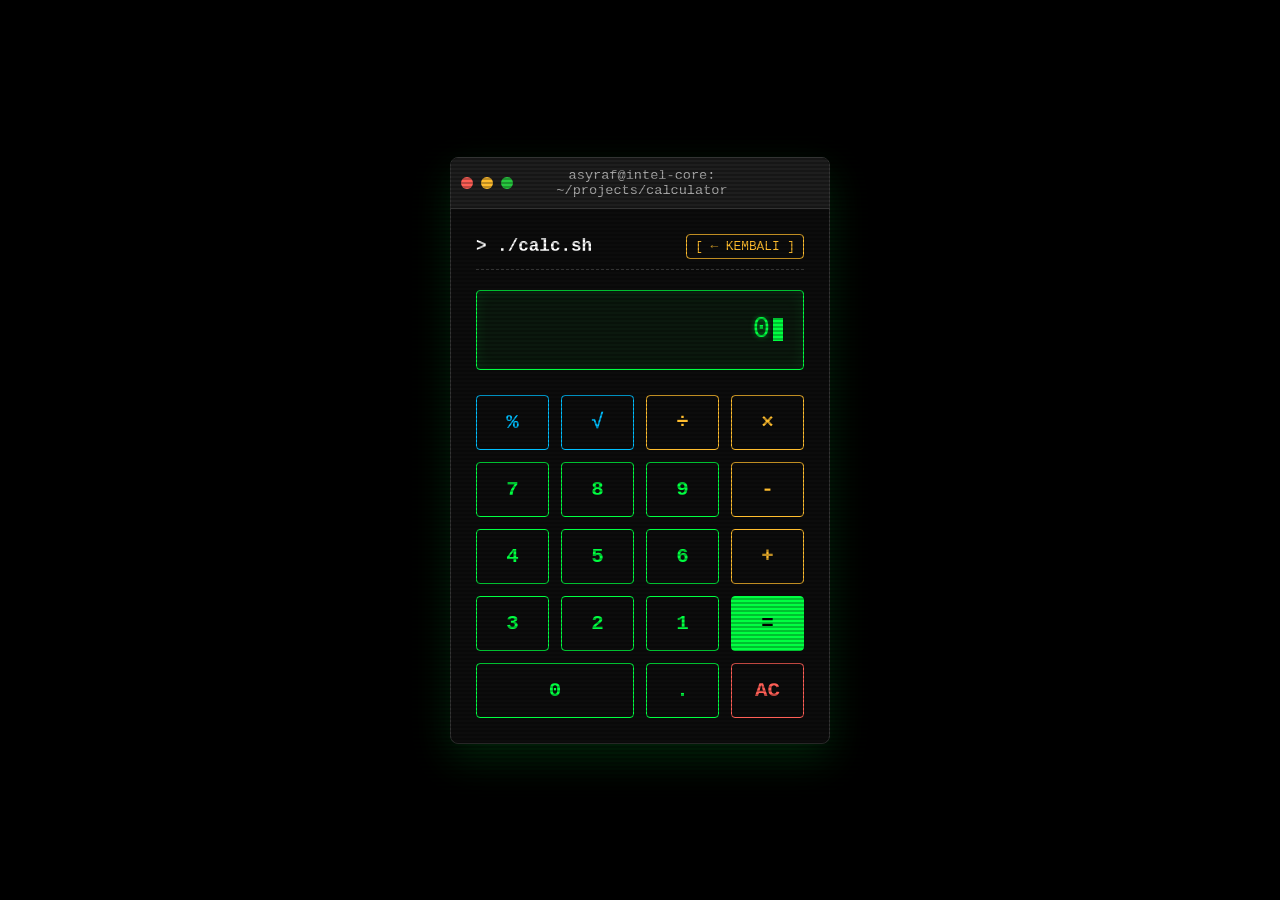
<file: calculator/calculator.html>
<!DOCTYPE html>
<html lang="id">
<head>
    <meta charset="UTF-8">
    <meta name="viewport" content="width=device-width, initial-scale=1.0">
    <title>Calculator App - JS Terminal</title>
    <link rel="stylesheet" href="style.css">
</head>
<body>
    <div class="terminal-window">
        <div class="terminal-header">
            <div class="buttons">
                <div class="btn btn-close" title="Kembali ke Menu" onclick="window.location.href='../index.html'"></div>
                <div class="btn btn-min"></div>
                <div class="btn btn-max"></div>
            </div>
            <div class="title-bar">asyraf@intel-core: ~/projects/calculator</div>
        </div>

        <div class="calculator">
            <div class="header-row">
                <h1>> ./calc.sh</h1>
                <a href="../index.html" class="back-btn">[ ← KEMBALI ]</a>
            </div>
            
            <div class="calculator-screen">
                <div class="calculator-display">
                    <span id="displayText">0</span><span class="cursor"></span>
                </div>
            </div>
            
            <div class="calculator-keys">
                <button class="unary" value="%">%</button>
                <button class="unary" value="√">√</button>
                <button class="operator" value="/">&divide;</button>
                <button class="operator" value="*">&times;</button>
                
                <button value="7">7</button>
                <button value="8">8</button>
                <button value="9">9</button>
                <button class="operator" value="-">-</button>
                 
                <button value="4">4</button>
                <button value="5">5</button>
                <button value="6">6</button>
                <button class="operator" value="+">+</button>
                
                <button value="3">3</button>
                <button value="2">2</button>
                <button value="1">1</button>
                <button class="equal-sign" value="=">=</button>
    
                <button class="zero" value="0">0</button>
                <button class="decimal" value=".">.</button>
                <button class="all-clear" value="AC">AC</button>
            </div>
        </div>
    </div>
    
    <script src="script.js"></script>
</body>
</html>
</file>
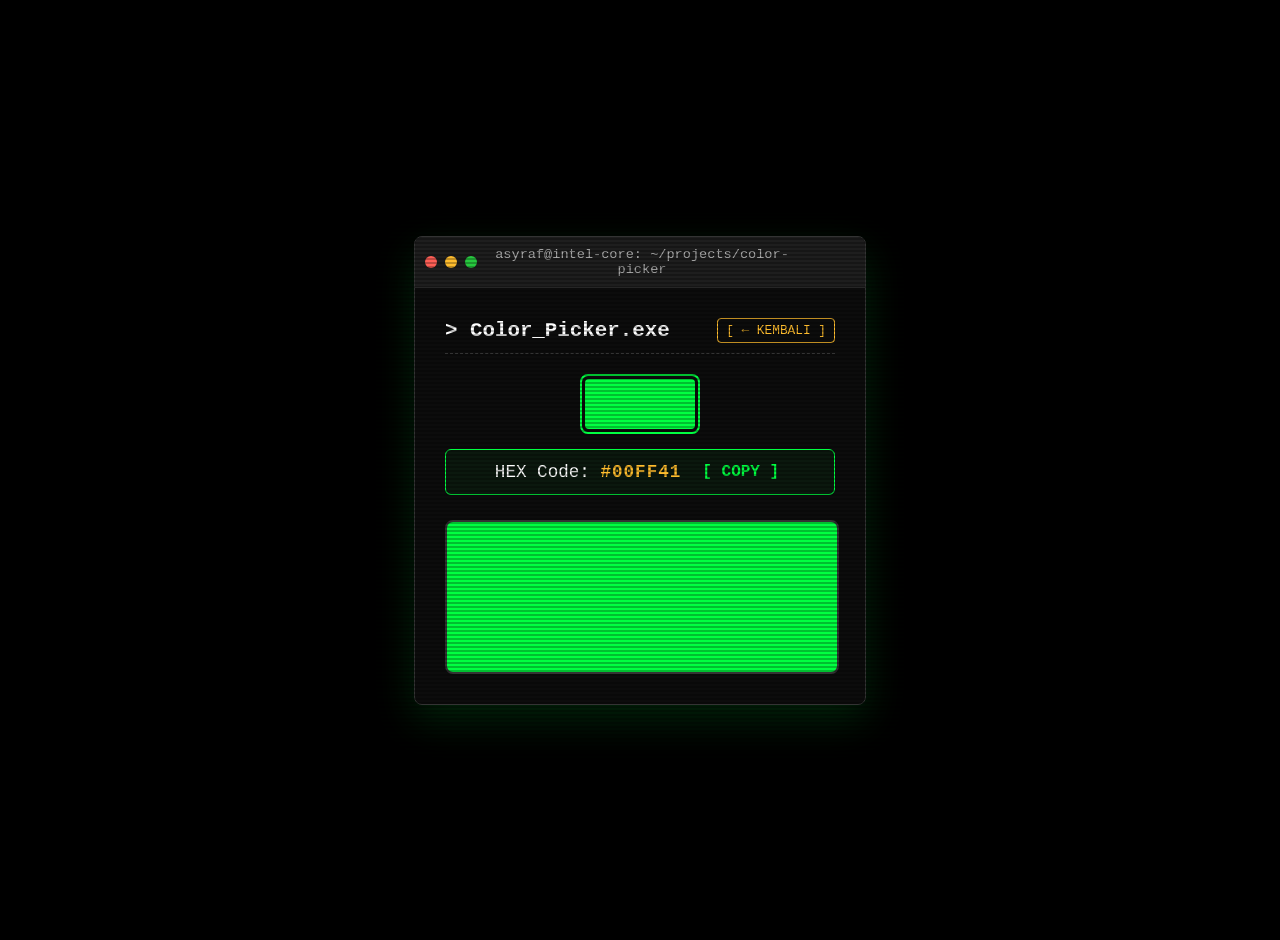
<file: color-picker-app/color-picker.html>
<!DOCTYPE html>
<html lang="id">
<head>
    <meta charset="UTF-8">
    <meta name="viewport" content="width=device-width, initial-scale=1.0">
    <title>Color Picker - JS Terminal</title>
    <link rel="stylesheet" href="style.css">
</head>
<body>
    
    <div class="terminal-window">
        <div class="terminal-header">
            <div class="buttons">
                <div class="btn btn-close" title="Kembali ke Menu" onclick="window.location.href='../index.html'"></div>
                <div class="btn btn-min"></div>
                <div class="btn btn-max"></div>
            </div>
            <div class="title-bar">asyraf@intel-core: ~/projects/color-picker</div>
        </div>
        
        <div class="container">
            <div class="header-row">
                <h1>> Color_Picker.exe</h1>
                <a href="../index.html" class="back-btn">[ ← KEMBALI ]</a>
            </div>
            
            <div class="color-picker">
                <input type="color" name="" id="colorInput" value="#00ff41">
                
                <div class="output-box">
                    <p>HEX Code: <span id="colorCode">#00FF41</span></p>
                    <button id="copyBtn">[ COPY ]</button>
                </div>
            </div>
            
            <div id="colorDisplay" class="color-display" style="background-color: #00ff41;"></div>
        </div>
    </div>

    <script src="script.js"></script>
</body>
</html>
</file>
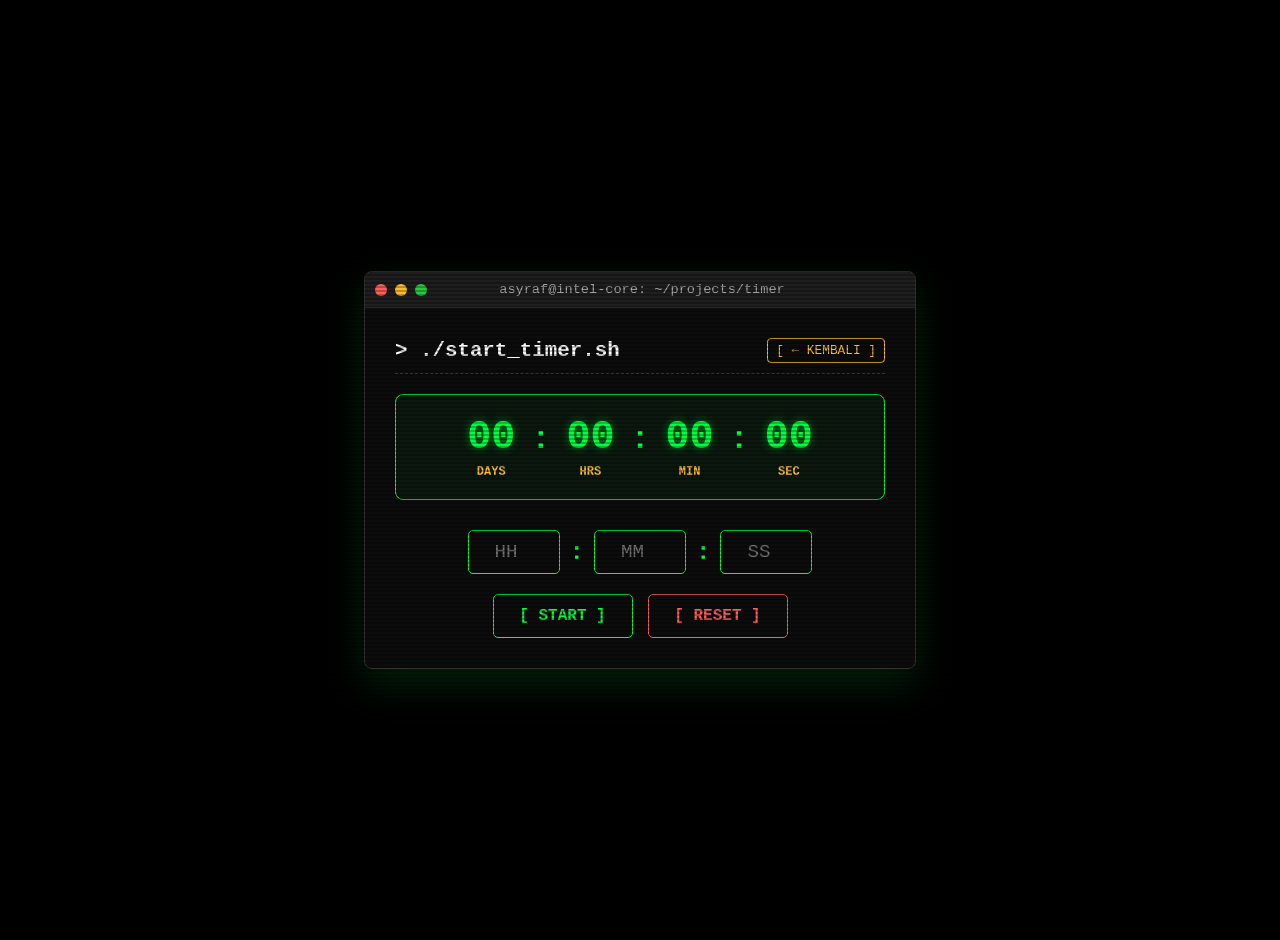
<file: Coutdown-Timer/countdown-timer.html>
<!DOCTYPE html>
<html lang="id">
<head>
    <meta charset="UTF-8">
    <meta name="viewport" content="width=device-width, initial-scale=1.0">
    <title>Countdown Timer - JS Terminal</title>
    <link rel="stylesheet" href="style.css">
</head>
<body>
    
    <div class="terminal-window" id="terminalWindow">
        <div class="terminal-header">
            <div class="buttons">
                <div class="btn btn-close" title="Kembali ke Menu" onclick="window.location.href='../index.html'"></div>
                <div class="btn btn-min"></div>
                <div class="btn btn-max"></div>
            </div>
            <div class="title-bar">asyraf@intel-core: ~/projects/timer</div>
        </div>

        <div class="timer-container">
            <div class="header-row">
                <h1>> ./start_timer.sh</h1>
                <a href="../index.html" class="back-btn">[ ← KEMBALI ]</a>
            </div>

            <div id="countdown" class="countdown">
                <div class="time-box">
                    <span id="days">00</span>
                    <span class="label">DAYS</span>
                </div>
                <span class="colon-display">:</span>
                <div class="time-box">
                    <span id="hours">00</span>
                    <span class="label">HRS</span>
                </div>
                <span class="colon-display">:</span>
                <div class="time-box">
                    <span id="minutes">00</span>
                    <span class="label">MIN</span>
                </div>
                <span class="colon-display">:</span>
                <div class="time-box">
                    <span id="seconds">00</span>
                    <span class="label">SEC</span>
                </div>
            </div>

            <div class="input-wrapper">
                <div class="input-container">
                    <input type="number" id="inputHours" min="0" placeholder="HH">
                    <span class="colon-input">:</span>
                    <input type="number" id="inputMinutes" min="0" max="59" placeholder="MM">
                    <span class="colon-input">:</span>
                    <input type="number" id="inputSeconds" min="0" max="59" placeholder="SS">
                </div>
                
                <div class="action-buttons">
                    <button id="startButton">[ START ]</button>
                    <button id="resetButton" class="btn-reset">[ RESET ]</button>
                </div>
            </div>
        </div>
    </div>

    <script src="script.js"></script>
</body>
</html>
</file>
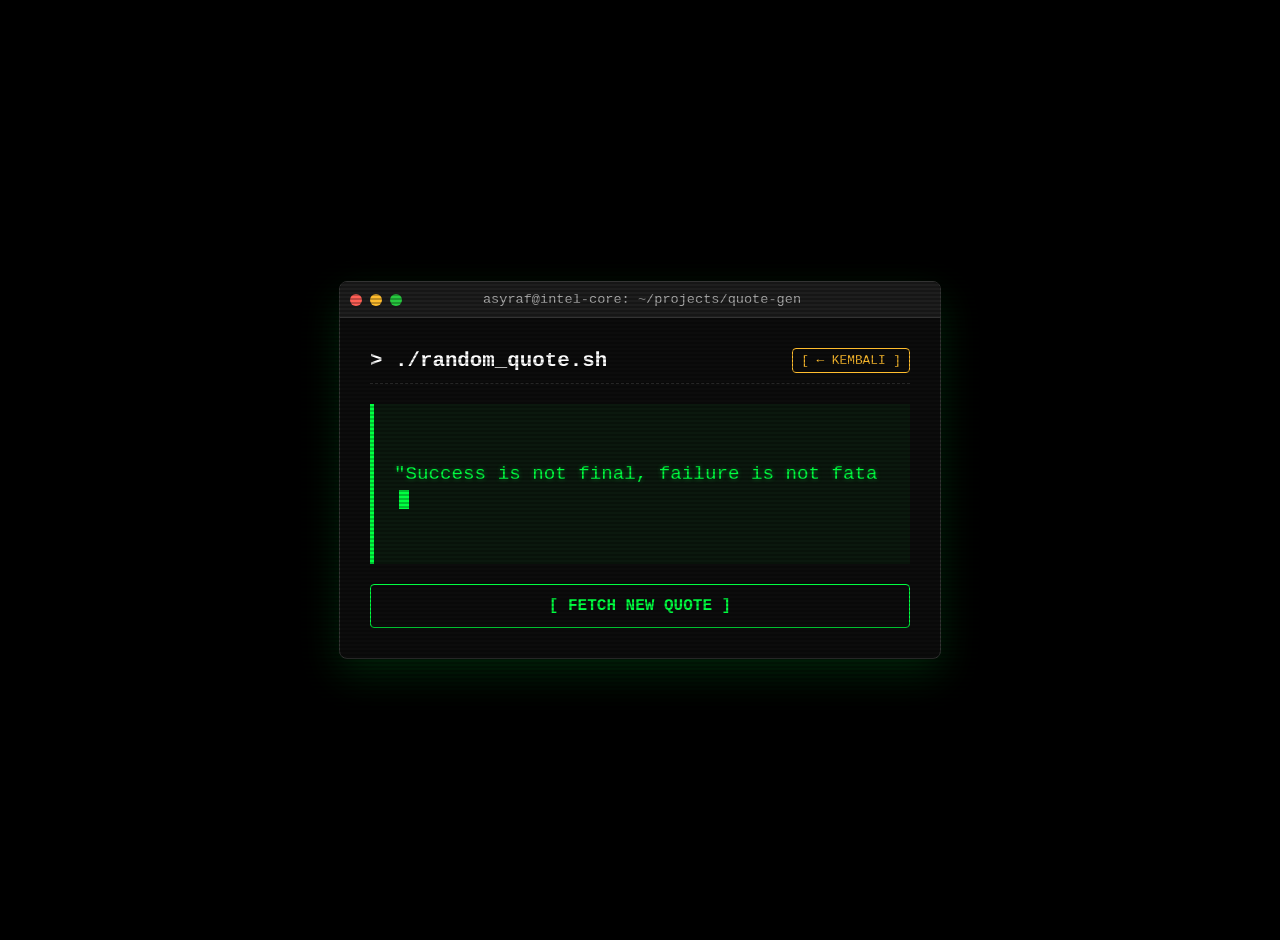
<file: random-quote-generator/random-quote.html>
<!DOCTYPE html>
<html lang="id">
<head>
    <meta charset="UTF-8">
    <meta name="viewport" content="width=device-width, initial-scale=1.0">
    <title>Quote Generator - JS Terminal</title>
    <link rel="stylesheet" href="style.css">
</head>
<body>

    <div class="terminal-window">
        <div class="terminal-header">
            <div class="buttons">
                <div class="btn btn-close" title="Kembali ke Menu" onclick="window.location.href='../index.html'"></div>
                <div class="btn btn-min"></div>
                <div class="btn btn-max"></div>
            </div>
            <div class="title-bar">asyraf@intel-core: ~/projects/quote-gen</div>
        </div>

        <div class="quote-container">
            <div class="header-row">
                <h1>> ./random_quote.sh</h1>
                <a href="../index.html" class="back-btn">[ ← KEMBALI ]</a>
            </div>
            
            <div class="quote-box">
                <p><span id="quote"></span><span class="cursor" id="cursor"></span></p>
                <p id="author"></p>
            </div>
            
            <button id="new-quote">[ FETCH NEW QUOTE ]</button>
        </div>
    </div>

    <script src="script.js"></script>
</body>
</html>
</file>
<file: calculator/style.css>
:root {
    --term-bg: #0c0c0c;
    --term-green: #00ff41;
    --window-bg: #1e1e1e;
    --term-yellow: #ffbd2e;
    --term-red: #ff5f56;
    --term-blue: #00bfff;
}

* {
    box-sizing: border-box;  
}

body {
    font-family: 'Consolas', 'Courier New', Courier, monospace;
    display: flex;
    justify-content: center;
    align-items: center;
    min-height: 100vh;
    background-color: #000;
    margin: 0;
    padding: 20px;
    color: var(--term-green);
}

body::after {
    content: "";
    position: fixed;
    top: 0; left: 0; width: 100vw; height: 100vh;
    background: linear-gradient(rgba(18, 16, 16, 0) 50%, rgba(0, 0, 0, 0.25) 50%);
    background-size: 100% 4px;
    pointer-events: none;
    z-index: 10;
}

.terminal-window {
    width: 100%;
    max-width: 380px;
    background-color: var(--term-bg);
    border-radius: 8px;
    box-shadow: 0 15px 40px rgba(0,255,65,0.15), 0 0 10px rgba(0,0,0,0.8);
    overflow: hidden;
    border: 1px solid #333;
    position: relative;
    z-index: 1;
}

.terminal-header {
    background-color: var(--window-bg);
    padding: 10px;
    display: flex;
    align-items: center;
    border-bottom: 1px solid #333;
}

.buttons { display: flex; gap: 8px; cursor: pointer; }
.btn { width: 12px; height: 12px; border-radius: 50%; }
.btn-close { background-color: #ff5f56; transition: transform 0.2s; }
.btn-close:hover { transform: scale(1.2); }
.btn-min { background-color: var(--term-yellow); }
.btn-max { background-color: #27c93f; }

.title-bar {
    flex-grow: 1;
    text-align: center;
    color: #aaa;
    font-size: 0.85rem;
    margin-right: 48px;
}

.calculator {
    padding: 25px;
}

h1 {
    font-size: 1.1em;
    color: #fff;
    margin-top: 0;
    margin-bottom: 20px;
    border-bottom: 1px dashed #333;
    padding-bottom: 10px;
}

.calculator-screen {
    height: 80px;
    background-color: rgba(0, 255, 65, 0.05);
    border: 1px solid var(--term-green);
    border-radius: 4px;
    display: flex;
    align-items: center;
    justify-content: flex-end;
    padding: 10px 20px;
    margin-bottom: 25px;
    box-shadow: inset 0 0 15px rgba(0, 255, 65, 0.1);
    overflow: hidden;
}

/* Tampilan Layar dan Kursor Berkedip */
.calculator-display {
    width: 100%;
    font-size: 1.8rem;
    color: var(--term-green);
    background-color: transparent;
    text-align: right;
    font-family: inherit;
    text-shadow: 0 0 5px rgba(0, 255, 65, 0.5);
    display: flex;
    justify-content: flex-end;
    align-items: center;
    gap: 3px;
    white-space: nowrap;
    overflow-x: auto;
}

.cursor {
    display: inline-block;
    width: 10px;
    height: 1.4rem;
    background-color: var(--term-green);
    animation: blink 1s step-end infinite;
}

@keyframes blink {
    0%, 100% { opacity: 1; }
    50% { opacity: 0; }
}

.calculator-keys {
    display: grid;
    grid-template-columns: repeat(4, 1fr);
    gap: 12px;
}

button {
    height: 55px;
    font-size: 1.3rem;
    border-radius: 4px;
    border: 1px solid var(--term-green);
    background-color: transparent;
    color: var(--term-green);
    transition: all 0.2s ease;
    cursor: pointer;
    font-family: inherit;
    font-weight: bold;
}

button:hover {
    background-color: var(--term-green);
    color: #000;
}

.operator {
    color: var(--term-yellow);
    border-color: var(--term-yellow);
}
.operator:hover { background-color: var(--term-yellow); color: #000; }

.unary {
    color: var(--term-blue);
    border-color: var(--term-blue);
}
.unary:hover { background-color: var(--term-blue); color: #000; }

.equal-sign {
    background-color: var(--term-green);
    color: #000;
}
.equal-sign:hover { background-color: #fff; border-color: #fff; }

.zero {
    grid-column: span 2;
}

.all-clear {
    color: var(--term-red);
    border-color: var(--term-red);
}
.all-clear:hover { background-color: var(--term-red); color: #fff; }

.header-row { display: flex; justify-content: space-between; align-items: center; border-bottom: 1px dashed #333; margin-bottom: 20px; padding-bottom: 10px; }
.header-row h1 { margin: 0; border: none; padding: 0; }
.back-btn { font-size: 0.8rem; color: var(--term-yellow); text-decoration: none; border: 1px solid var(--term-yellow); padding: 4px 8px; border-radius: 4px; transition: 0.2s; }
.back-btn:hover { background-color: var(--term-yellow); color: #000; }
</file>
<file: color-picker-app/style.css>
:root {
    --term-bg: #0c0c0c;
    --term-green: #00ff41;
    --window-bg: #1e1e1e;
    --term-yellow: #ffbd2e;
}

body {
    font-family: 'Consolas', 'Courier New', Courier, monospace;
    background-color: #000;
    margin: 0;
    padding: 20px;
    display: flex;
    justify-content: center;
    align-items: center;
    min-height: 100vh;
    color: var(--term-green);
}

/* Efek garis retro (Scanlines) */
body::after {
    content: "";
    position: fixed;
    top: 0; left: 0; width: 100vw; height: 100vh;
    background: linear-gradient(rgba(18, 16, 16, 0) 50%, rgba(0, 0, 0, 0.25) 50%);
    background-size: 100% 4px;
    pointer-events: none;
    z-index: 10;
}

/* Bingkai Aplikasi Terminal */
.terminal-window {
    width: 100%;
    max-width: 450px;
    background-color: var(--term-bg);
    border-radius: 8px;
    box-shadow: 0 15px 40px rgba(0,255,65,0.15), 0 0 10px rgba(0,0,0,0.8);
    overflow: hidden;
    border: 1px solid #333;
    position: relative;
    z-index: 1;
}

.terminal-header {
    background-color: var(--window-bg);
    padding: 10px;
    display: flex;
    align-items: center;
    border-bottom: 1px solid #333;
}

.buttons { display: flex; gap: 8px; cursor: pointer; }
.btn { width: 12px; height: 12px; border-radius: 50%; }
.btn-close { background-color: #ff5f56; transition: transform 0.2s; }
.btn-close:hover { transform: scale(1.2); }
.btn-min { background-color: var(--term-yellow); }
.btn-max { background-color: #27c93f; }

.title-bar {
    flex-grow: 1;
    text-align: center;
    color: #aaa;
    font-size: 0.85rem;
    margin-right: 48px;
}

.container {
    text-align: center;
    padding: 30px;
}

h1 {
    font-size: 1.3em;
    color: #fff;
    margin-top: 0;
    margin-bottom: 25px;
    text-align: left;
    border-bottom: 1px dashed #333;
    padding-bottom: 10px;
}

.color-picker {
    margin-bottom: 25px;
    display: flex;
    flex-direction: column;
    align-items: center;
    gap: 15px;
}

/* Desain Input Warna yang Lebih Keren */
#colorInput {
    width: 120px;
    height: 60px;
    border: 2px solid var(--term-green);
    background-color: transparent;
    cursor: pointer;
    border-radius: 8px;
    padding: 3px;
    transition: 0.2s;
}

#colorInput:hover {
    box-shadow: 0 0 15px rgba(0, 255, 65, 0.4);
}

#colorInput::-webkit-color-swatch-wrapper { padding: 0; }
#colorInput::-webkit-color-swatch { border: none; border-radius: 4px; }

/* Kotak Output Kode Hex */
.output-box {
    display: flex;
    align-items: center;
    justify-content: center;
    gap: 15px;
    background-color: rgba(0, 255, 65, 0.05);
    padding: 12px 20px;
    border: 1px solid var(--term-green);
    border-radius: 6px;
    width: 100%;
    box-sizing: border-box;
}

p {
    font-size: 1.1em;
    color: #fff;
    margin: 0;
}

#colorCode {
    color: var(--term-yellow);
    font-weight: bold;
    letter-spacing: 1px;
}

#copyBtn {
    background: transparent;
    border: none;
    color: var(--term-green);
    font-family: inherit;
    font-size: 1em;
    cursor: pointer;
    font-weight: bold;
    transition: 0.2s;
}

#copyBtn:hover {
    color: #fff;
    text-shadow: 0 0 5px var(--term-green);
}

/* Kotak Penampil Warna */
.color-display {
    width: 100%;
    height: 150px;
    border-radius: 8px;
    border: 2px solid #333;
    transition: background-color 0.1s ease, box-shadow 0.3s ease;
}

.header-row { display: flex; justify-content: space-between; align-items: center; border-bottom: 1px dashed #333; margin-bottom: 20px; padding-bottom: 10px; }
.header-row h1 { margin: 0; border: none; padding: 0; }
.back-btn { font-size: 0.8rem; color: var(--term-yellow); text-decoration: none; border: 1px solid var(--term-yellow); padding: 4px 8px; border-radius: 4px; transition: 0.2s; }
.back-btn:hover { background-color: var(--term-yellow); color: #000; }
</file>
<file: Coutdown-Timer/style.css>
:root {
    --term-bg: #0c0c0c;
    --term-green: #00ff41;
    --window-bg: #1e1e1e;
    --term-yellow: #ffbd2e;
    --term-red: #ff5f56;
}

body {
    font-family: 'Consolas', 'Courier New', Courier, monospace;
    background-color: #000;
    margin: 0;
    padding: 20px;
    display: flex;
    justify-content: center;
    align-items: center;
    min-height: 100vh;
    color: var(--term-green);
    transition: background-color 0.1s;
}

/* Efek Layar CRT */
body::after {
    content: "";
    position: fixed;
    top: 0; left: 0; width: 100vw; height: 100vh;
    background: linear-gradient(rgba(18, 16, 16, 0) 50%, rgba(0, 0, 0, 0.25) 50%);
    background-size: 100% 4px;
    pointer-events: none;
    z-index: 10;
}

/* Bingkai Terminal */
.terminal-window {
    width: 100%;
    max-width: 550px;
    background-color: var(--term-bg);
    border-radius: 8px;
    box-shadow: 0 15px 40px rgba(0,255,65,0.15), 0 0 10px rgba(0,0,0,0.8);
    overflow: hidden;
    border: 1px solid #333;
    position: relative;
    z-index: 1;
    transition: all 0.1s;
}

/* Kelas yang ditambahkan via JS saat Alarm menyala */
.alarm-active {
    background-color: #3a0000;
    box-shadow: 0 0 50px var(--term-red);
    border-color: var(--term-red);
}
.alarm-active .time-box span { color: var(--term-red); text-shadow: 0 0 10px var(--term-red); }

.terminal-header {
    background-color: var(--window-bg);
    padding: 10px;
    display: flex;
    align-items: center;
    border-bottom: 1px solid #333;
}

.buttons { display: flex; gap: 8px; cursor: pointer; }
.btn { width: 12px; height: 12px; border-radius: 50%; }
.btn-close { background-color: #ff5f56; transition: transform 0.2s; }
.btn-close:hover { transform: scale(1.2); }
.btn-min { background-color: var(--term-yellow); }
.btn-max { background-color: #27c93f; }

.title-bar {
    flex-grow: 1;
    text-align: center;
    color: #aaa;
    font-size: 0.85rem;
    margin-right: 48px;
}

.timer-container {
    padding: 30px;
    text-align: center;
}

h1 {
    font-size: 1.3em;
    color: #fff;
    margin-top: 0;
    margin-bottom: 30px;
    text-align: left;
    border-bottom: 1px dashed #333;
    padding-bottom: 10px;
}

/* Tampilan Angka Digital */
.countdown {
    display: flex;
    justify-content: center;
    align-items: center;
    gap: 10px;
    margin-bottom: 30px;
    background-color: rgba(0, 255, 65, 0.05);
    padding: 20px;
    border: 1px solid var(--term-green);
    border-radius: 8px;
}

.time-box {
    display: flex;
    flex-direction: column;
    align-items: center;
    width: 60px;
}

.time-box span {
    font-size: 2.5em;
    font-weight: bold;
    color: var(--term-green);
    text-shadow: 0 0 8px rgba(0, 255, 65, 0.5);
}

.label {
    font-size: 0.75em !important;
    color: var(--term-yellow) !important;
    margin-top: 5px;
    text-shadow: none !important;
}

.colon-display {
    font-size: 2em;
    font-weight: bold;
    margin-bottom: 15px;
    animation: blink 1s infinite;
}

@keyframes blink {
    0%, 100% { opacity: 1; }
    50% { opacity: 0.3; }
}

/* Input Area */
.input-wrapper { display: flex; flex-direction: column; gap: 20px; }
.input-container { display: flex; justify-content: center; align-items: center; gap: 10px; }

input {
    background-color: transparent;
    color: #fff;
    padding: 10px;
    font-size: 1.2em;
    border: 1px solid var(--term-green);
    border-radius: 5px;
    width: 70px;
    text-align: center;
    font-family: inherit;
}
input:focus { outline: none; box-shadow: 0 0 10px rgba(0, 255, 65, 0.3); }
.colon-input { font-size: 1.5em; font-weight: bold; }

/* ... (kode CSS atas lainnya tetap sama) ... */

/* Action Buttons */
.action-buttons { display: flex; justify-content: center; gap: 15px; }

button {
    background-color: transparent;
    color: var(--term-green);
    padding: 12px 20px;
    font-size: 1em;
    font-weight: bold;
    border: 1px solid var(--term-green);
    border-radius: 5px;
    cursor: pointer;
    font-family: inherit;
    transition: all 0.2s;
    /* PERBAIKAN DI SINI */
    min-width: 140px; 
    white-space: nowrap; 
}

button:hover {
    background-color: var(--term-green);
    color: #000;
}

.btn-reset { color: var(--term-red); border-color: var(--term-red); }
.btn-reset:hover { background-color: var(--term-red); color: #fff; }

.header-row { display: flex; justify-content: space-between; align-items: center; border-bottom: 1px dashed #333; margin-bottom: 20px; padding-bottom: 10px; }
.header-row h1 { margin: 0; border: none; padding: 0; }
.back-btn { font-size: 0.8rem; color: var(--term-yellow); text-decoration: none; border: 1px solid var(--term-yellow); padding: 4px 8px; border-radius: 4px; transition: 0.2s; }
.back-btn:hover { background-color: var(--term-yellow); color: #000; }
</file>
<file: random-quote-generator/style.css>
:root {
    --term-bg: #0c0c0c;
    --term-green: #00ff41;
    --window-bg: #1e1e1e;
    --term-yellow: #ffbd2e;
}

body {
    font-family: 'Consolas', 'Courier New', Courier, monospace;
    background-color: #000;
    margin: 0;
    padding: 20px;
    display: flex;
    justify-content: center;
    align-items: center;
    height: 100vh;
    color: var(--term-green);
}

/* Efek garis retro (Scanlines) */
body::after {
    content: "";
    position: fixed;
    top: 0; left: 0; width: 100vw; height: 100vh;
    background: linear-gradient(rgba(18, 16, 16, 0) 50%, rgba(0, 0, 0, 0.25) 50%);
    background-size: 100% 4px;
    pointer-events: none;
    z-index: 10;
}

/* Bingkai Aplikasi Terminal */
.terminal-window {
    width: 100%;
    max-width: 600px;
    background-color: var(--term-bg);
    border-radius: 8px;
    box-shadow: 0 15px 40px rgba(0,255,65,0.15), 0 0 10px rgba(0,0,0,0.8);
    overflow: hidden;
    border: 1px solid #333;
    position: relative;
    z-index: 1;
}

.terminal-header {
    background-color: var(--window-bg);
    padding: 10px;
    display: flex;
    align-items: center;
    border-bottom: 1px solid #333;
}

.buttons { display: flex; gap: 8px; cursor: pointer; }
.btn { width: 12px; height: 12px; border-radius: 50%; }
.btn-close { background-color: #ff5f56; transition: transform 0.2s; }
.btn-close:hover { transform: scale(1.2); }
.btn-min { background-color: var(--term-yellow); }
.btn-max { background-color: #27c93f; }

.title-bar {
    flex-grow: 1;
    text-align: center;
    color: #aaa;
    font-size: 0.85rem;
    margin-right: 48px;
}

.quote-container {
    padding: 30px;
}

h1 {
    font-size: 1.3em;
    color: #fff;
    margin-top: 0;
    margin-bottom: 25px;
    border-bottom: 1px dashed #333;
    padding-bottom: 10px;
}

/* Kotak Teks Quote */
.quote-box {
    padding: 20px;
    margin: 20px 0;
    background-color: rgba(0, 255, 65, 0.05);
    border-left: 4px solid var(--term-green);
    min-height: 120px;
    display: flex;
    flex-direction: column;
    justify-content: center;
}

#quote {
    font-size: 1.2em;
    color: var(--term-green);
    margin: 0 0 15px 0;
    line-height: 1.6;
    text-shadow: 0 0 5px rgba(0, 255, 65, 0.4);
}

#author {
    font-size: 1em;
    color: var(--term-yellow);
    font-style: italic;
    margin: 0;
    text-align: right;
}

/* Tombol Terminal */
button {
    background-color: transparent;
    color: var(--term-green);
    padding: 12px 20px;
    border: 1px solid var(--term-green);
    border-radius: 4px;
    cursor: pointer;
    font-size: 1em;
    font-family: inherit;
    font-weight: bold;
    transition: all 0.2s ease;
    width: 100%;
}

button:hover {
    background-color: var(--term-green);
    color: #000;
}

/* Tambahkan ini di baris paling bawah style.css Anda */
.cursor {
    display: inline-block;
    width: 10px;
    height: 1.2em;
    background-color: var(--term-green);
    vertical-align: middle;
    animation: blink 1s step-end infinite;
    margin-left: 5px;
}

@keyframes blink {
    0%, 100% { opacity: 1; }
    50% { opacity: 0; }
}
.header-row { display: flex; justify-content: space-between; align-items: center; border-bottom: 1px dashed #333; margin-bottom: 20px; padding-bottom: 10px; }
.header-row h1 { margin: 0; border: none; padding: 0; }
.back-btn { font-size: 0.8rem; color: var(--term-yellow); text-decoration: none; border: 1px solid var(--term-yellow); padding: 4px 8px; border-radius: 4px; transition: 0.2s; }
.back-btn:hover { background-color: var(--term-yellow); color: #000; }
</file>
